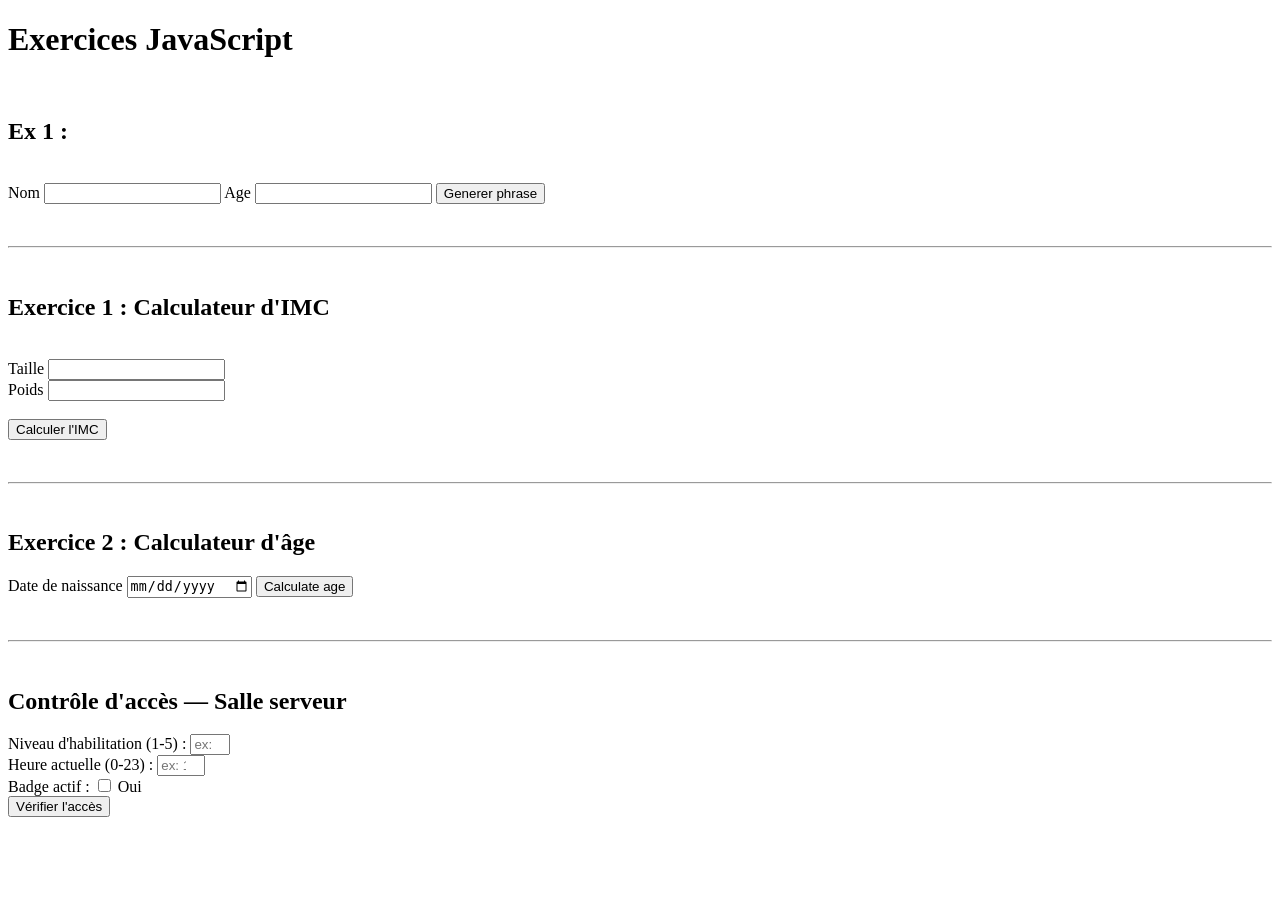
<file: index.html>
<!DOCTYPE html>
<html lang="en">
<head>
    <meta charset="UTF-8">
    <meta name="viewport" content="width=device-width, initial-scale=1.0">
    <script src="script.js" defer></script>
    <title>Exercices JS</title>
</head>
<body>
    <h1>Exercices JavaScript</h1>
    <br>

    <h2>Ex 1 : </h2>
    <br>
    <label for="nom">Nom</label>
    <input type="text" id="nom">

    <label for="age">Age</label>
    <input type="text" id="age">
    <button id="btn1">Generer phrase</button>
    <br>
    <p id="res1"></p>

    <br>
    <hr>
    <br>
    
    <h2>Exercice 1 : Calculateur d'IMC</h2>
    <br>
    <label for="taille">Taille</label>
    <input type="number" id="taille"><br>

    <label for="poids">Poids</label>
    <input type="number" id="poids"><br><br>

    <button id="imcBtn">Calculer l'IMC</button>

    <p id="resultat"></p>
    <p id="status"></p>

    <br>
    <hr>
    <br>

    <h2>Exercice 2 : Calculateur d'âge</h2>

    <label for="dob">Date de naissance</label>
    <input type="date" id="dob">
    <button id="ageBtn">Calculate age</button>
    <p id="dateResult"></p>

    <br>
    <hr>
    <br>

    <h2>Contrôle d'accès — Salle serveur</h2>

    
    <label for="niveau">Niveau d'habilitation (1-5) :</label>
    <input type="number" id="niveau" min="1" max="5" placeholder="ex: 4">
    <br>



    <label for="heure">Heure actuelle (0-23) :</label>
    <input type="number" id="heure" min="0" max="23" placeholder="ex: 14">
    <br>



    <label>Badge actif :</label>
    <input type="checkbox" id="badge">
    <label for="badge">Oui</label>
    <br>
    
    
    <button id="btnVerifier">Vérifier l'accès</button>
    

    <p id="statut"></p>
    <p id="message"></p>

</body>
</html>
</file>
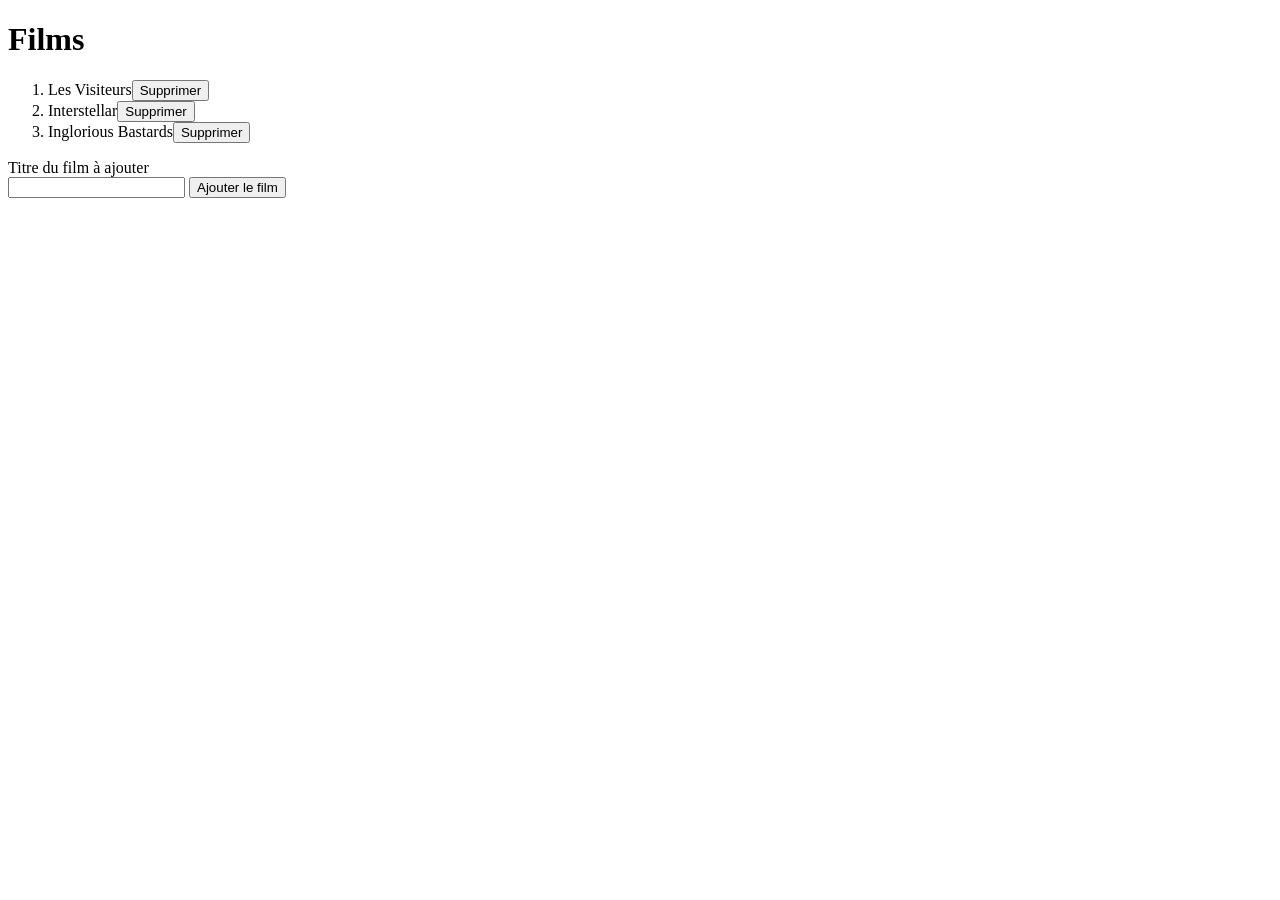
<file: exoDom/index.html>
<!DOCTYPE html>
<html lang="en">
<head>
    <meta charset="UTF-8">
    <meta name="viewport" content="width=device-width, initial-scale=1.0">
    <script src="script.js" defer></script>
    <title>Exercice films</title>
</head>
<body>
    <h1>Films</h1>

    <ol class="filmContainer" id="filmContainer">
    </ol>

    <label for="addInput">Titre du film à ajouter</label><br>
    <input type="text" id="addInput">
    <button id="addBtn">Ajouter le film</button>
    <p id="error"></p>
</body>
</html>
</file>
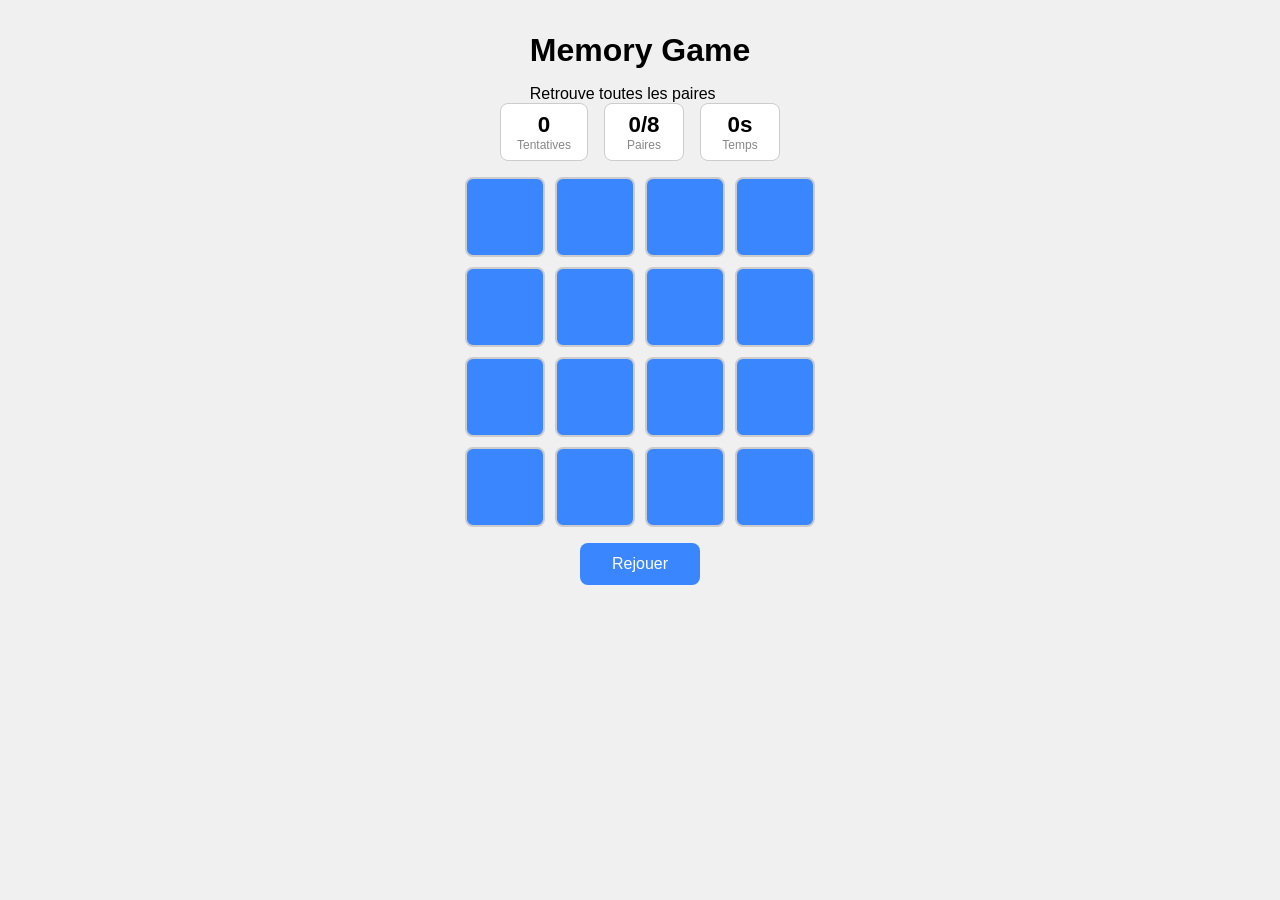
<file: memoryGame/index.html>
<!DOCTYPE html>
<html lang="fr">
<head>
  <meta charset="UTF-8">
  <meta name="viewport" content="width=device-width, initial-scale=1.0">
  <link rel="stylesheet" href="styles.css">
  <script src="script.js" defer></script>
  <title>Memory Game</title>
</head>
<body>

  <header>
    <h1>Memory Game</h1>
    <p>Retrouve toutes les paires</p>
  </header>
 
  <div class="stats">
    <div class="stat">
      <div class="stat-value" id="stat-moves">0</div>
      <div class="stat-label">Tentatives</div>
    </div>
    <div class="stat">
      <div class="stat-value" id="stat-pairs">0/8</div>
      <div class="stat-label">Paires</div>
    </div>
    <div class="stat">
      <div class="stat-value" id="stat-time">0s</div>
      <div class="stat-label">Temps</div>
    </div>
  </div>
 
  <div id="game-board"></div>
 
  <div id="victory-msg">
    <p>GG</p>
    <p id="victory-detail"></p>
  </div>
 
  <button id="btn-restart">Rejouer</button>
  
</body>
</html>
</file>
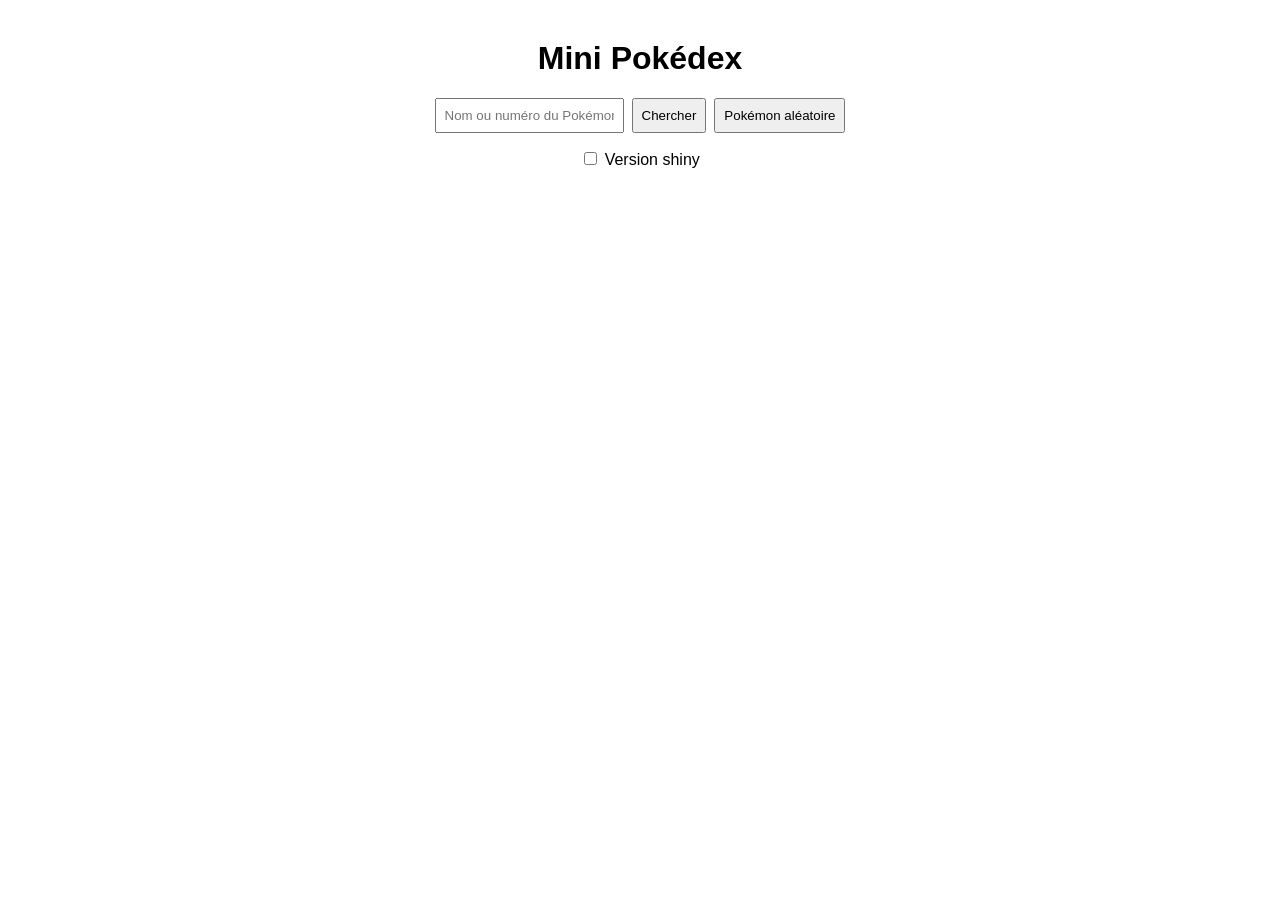
<file: pokeAPI/index.html>
<!DOCTYPE html>
<html lang="fr">
<head>
    <meta charset="UTF-8">
    <title>Mini Pokédex</title>
    <script src="script.js" defer></script>
    <link rel="stylesheet" href="styles.css">
</head>
<body>
    <h1>Mini Pokédex</h1>

    <form id="formulaire-recherche">
        <input type="text" id="input-pokemon" placeholder="Nom ou numéro du Pokémon" required>
        <button type="submit">Chercher</button>
        <button type="button" id="bouton-aleatoire">Pokémon aléatoire</button>
    </form>

    <label class="option-shiny">
        <input type="checkbox" id="version-shiny">
        Version shiny
    </label>

    <p id="chargement" role="status" aria-live="polite" hidden>Recherche en cours...</p>
    <p id="message-erreur" role="alert"></p>
    <div id="carte-pokemon"></div>

    <section id="section-historique" hidden>
        <h2>Historique</h2>
        <ul id="historique-recherches"></ul>
    </section>
</body>
</html>
</file>
<file: memoryGame/styles.css>
* {
    box-sizing: border-box;
    margin: 0;
    padding: 0;
}
 
body {
    font-family: Arial, sans-serif;
    background: #f0f0f0;
    display: flex;
    flex-direction: column;
    align-items: center;
    padding: 2rem;
}
 
h1 {
    margin-bottom: 1rem;
}
 
.stats {
    display: flex;
    gap: 1rem;
    margin-bottom: 1rem;
}
 
.stat {
    background: white;
    border: 1px solid #ccc;
    border-radius: 8px;
    padding: 0.5rem 1rem;
    text-align: center;
    min-width: 80px;
}
 
.stat-value {
    font-size: 1.4rem;
    font-weight: bold;
}
 
.stat-label {
    font-size: 0.75rem;
    color: #888;
}
 
#game-board {
    display: grid;
    grid-template-columns: repeat(4, 80px);
    gap: 10px;
    margin-bottom: 1rem;
}
 
.card {
    width: 80px;
    height: 80px;
    cursor: pointer;
    perspective: 600px;
}
 
.card-inner {
    width: 100%;
    height: 100%;
    position: relative;
    transform-style: preserve-3d;
    transition: transform 0.4s;
}
 
.card.flipped .card-inner {
    transform: rotateY(180deg);
}
 
.card-face {
    position: absolute;
    inset: 0;
    border-radius: 8px;
    backface-visibility: hidden;
    display: flex;
    align-items: center;
    justify-content: center;
    font-size: 2rem;
    border: 2px solid #ccc;
}
 
.card-back {
    background: #3a86ff;
    color: white;
}
 
.card-front {
    background: white;
    transform: rotateY(180deg);
}
 
.card.matched .card-face {
    border-color: #2ecc71;
    background: #eafaf1;
}
 
#victory-msg {
    display: none;
    background: #eafaf1;
    border: 2px solid #2ecc71;
    border-radius: 8px;
    padding: 1rem 2rem;
    text-align: center;
    margin-bottom: 1rem;
    font-size: 1.2rem;
}
 
#victory-msg.visible {
    display: block;
}
 
#btn-restart {
    padding: 0.75rem 2rem;
    font-size: 1rem;
    background: #3a86ff;
    color: white;
    border: none;
    border-radius: 8px;
    cursor: pointer;
}
 
#btn-restart:hover {
    background: #2667cc;
}
</file>
<file: pokeAPI/styles.css>
body {
    font-family: sans-serif;
    max-width: 500px;
    margin: 40px auto;
    text-align: center;
}

form {
    display: flex;
    flex-wrap: wrap;
    justify-content: center;
    gap: 8px;
}

button,
input {
    padding: 8px;
}

.option-shiny {
    display: inline-block;
    margin-top: 16px;
}

#carte-pokemon {
    display: none;
    margin-top: 20px;
    padding: 20px;
    border: 2px solid #333;
    border-radius: 10px;
}

#carte-pokemon.visible {
    display: block;
}

#message-erreur {
    color: red;
    font-weight: bold;
}

#chargement {
    font-weight: bold;
}

img {
    width: 150px;
}

.stats,
#historique-recherches {
    list-style: none;
    padding: 0;
}

.stats li {
    display: grid;
    grid-template-columns: 130px 1fr 35px;
    align-items: center;
    gap: 8px;
    margin: 8px 0;
    text-align: left;
}

.stats progress {
    width: 100%;
}

#section-historique {
    margin-top: 24px;
}

#historique-recherches {
    display: flex;
    flex-wrap: wrap;
    justify-content: center;
    gap: 8px;
}
</file>
